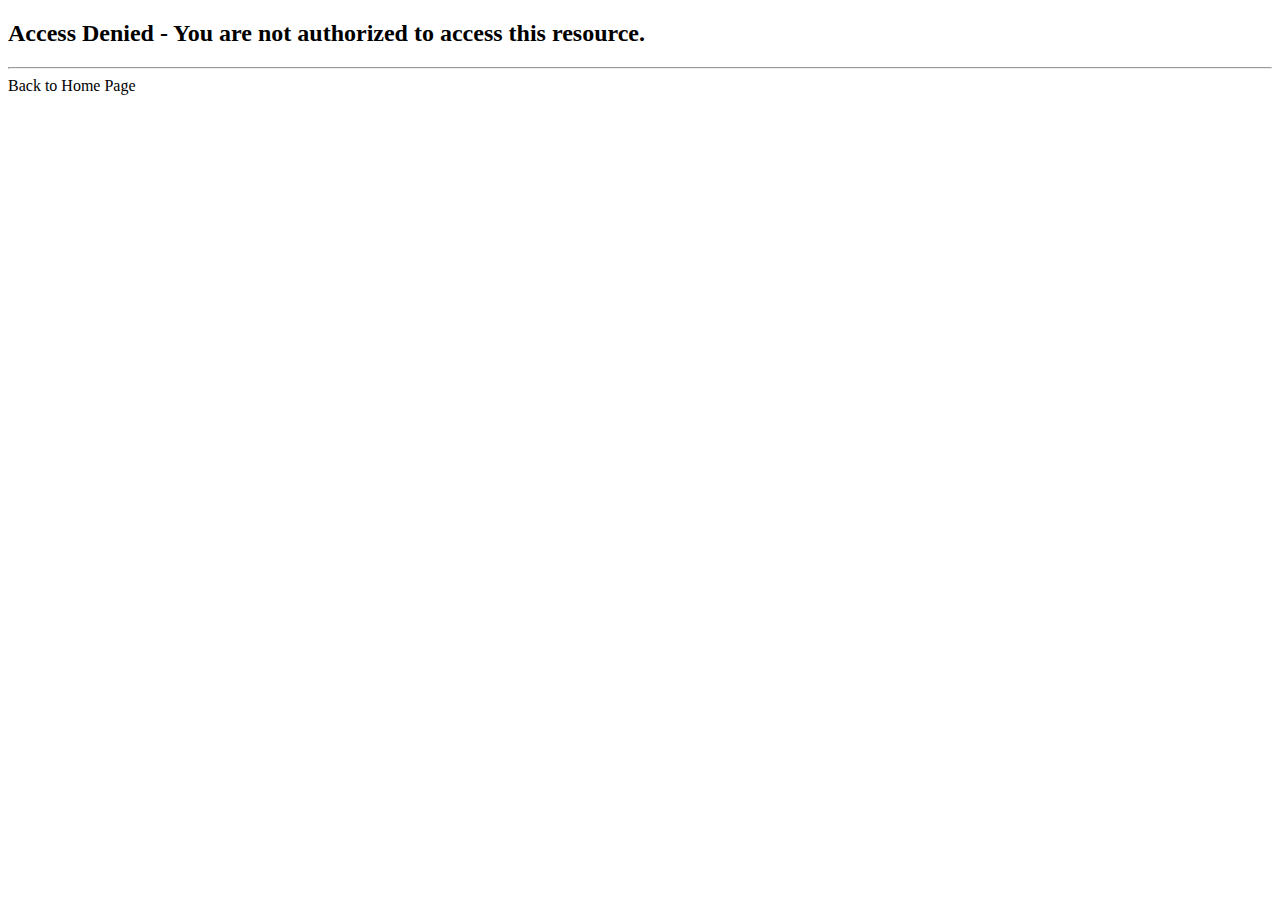
<file: src/main/resources/templates/storyLab/access-denied.html>
<!DOCTYPE HTML>
<html xmlns:th="http://www.thymeleaf.org" xmlns:xsi="http://www.w3.org/2001/XMLSchema-instance"
	  xsi:schemaLocation="http://www.thymeleaf.org "
	  lang="en">
<head>
	<title>Access Denied</title>
</head>

<body>

	<h2>Access Denied - You are not authorized to access this resource.</h2>

	<hr>

	<a th:href="@{/list-stories}">Back to Home Page</a>

</body>

</html>
</file>
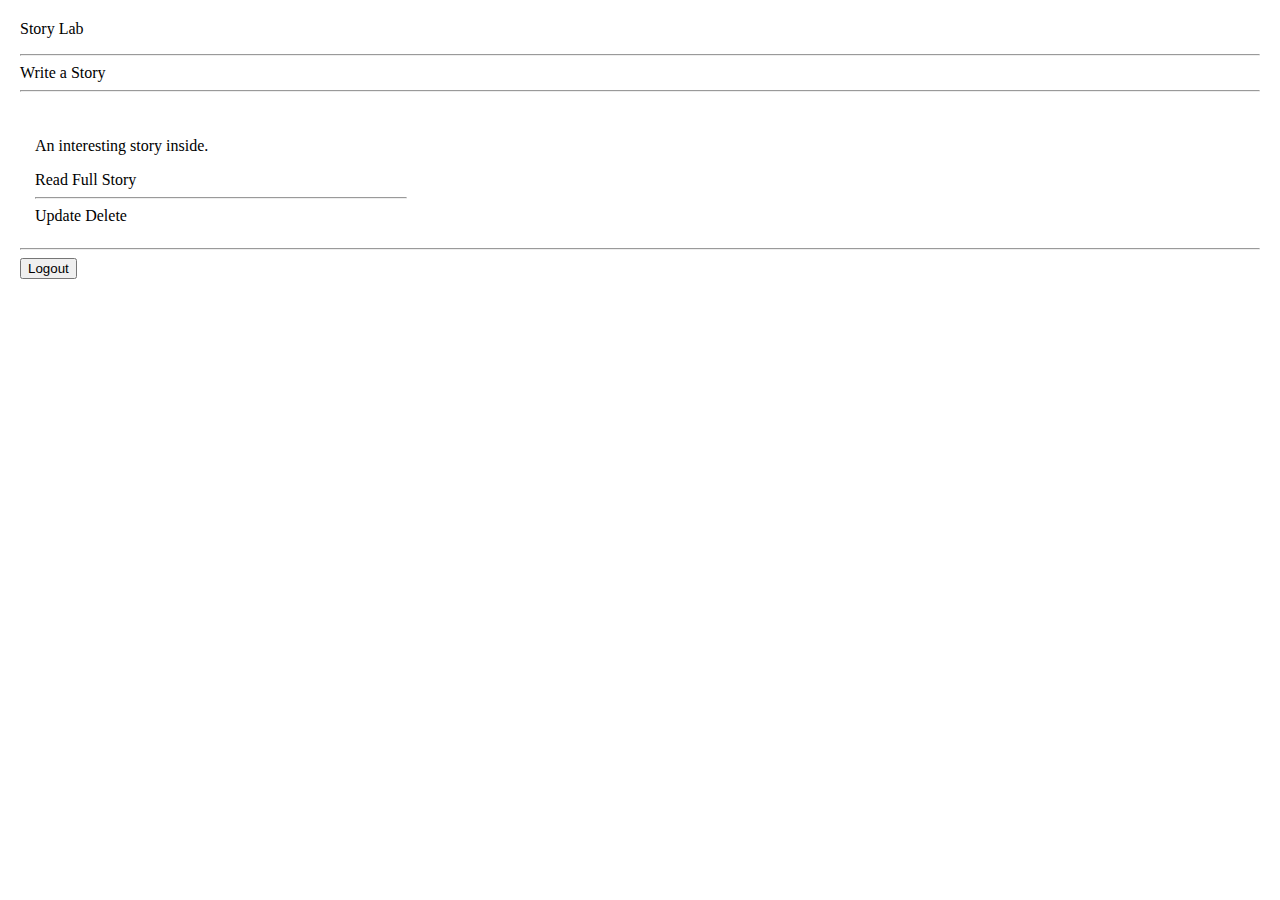
<file: src/main/resources/templates/storyLab/list-stories.html>
<!Doctype html>
<html xmlns:th="http://www.thymeleaf.org" xmlns:xsi="http://www.w3.org/2001/XMLSchema-instance"
      xmlns:sec="http://www.w3.org/1999/xhtml"
      xsi:schemaLocation="http://www.thymeleaf.org "
      lang="en">
<head>
    <!-- Required meta tags -->
    <meta charset="utf-8">
    <meta name="viewport" content="width=device-width, initial-scale=1">

    <!-- Bootstrap CSS -->
    <link href="https://cdn.jsdelivr.net/npm/bootstrap@5.1.3/dist/css/bootstrap.min.css" rel="stylesheet" integrity="sha384-1BmE4kWBq78iYhFldvKuhfTAU6auU8tT94WrHftjDbrCEXSU1oBoqyl2QvZ6jIW3" crossorigin="anonymous">

    <title>Story Lab</title>
</head>
<body style="margin:20px">
    <div class="container">
        <p class="h4 mb-4 my-2 shadow p-3 mb-5 bg-dark rounded text-light text-center">Story Lab</p>
    <hr>

        <div sec:authorize="hasRole('WRITER')">
            <a th:href="@{/story-form}" class="text-light" style="text-decoration: none;">
                <div class="shadow p-3 mb-5 bg-info rounded text-center" >
                    Write a Story
                </div>
            </a>
            <hr>
        </div>



        <div th:each="temp : ${story} " style="display:inline-block; margin:15px; width:30%;">
            <div class="card text-dark bg-light mb-3" >
                <div class="card-header"><p th:text="${temp.authorName}"/></div>
                <div class="card-body">
                    <h5 class="card-title"><p th:text="${temp.title}"/> </h5>
                    <p class="card-text">An interesting story inside.</p>
                    <a th:href="@{/read-story(currentStory=${temp.id})}"
                       class="btn btn-info btn-md">
                        Read Full Story
                    </a>

                    <div sec:authorize="hasRole('WRITER')">
                        <hr>
                        <div th:if="${#authentication.name}==${temp.authorName}">
                            <a th:href="@{/showFormForUpdate(storyId=${temp.id})}"
                               class="btn btn-info btn-sm">
                                Update
                            </a>

                            <a th:href="@{/delete(storyId=${temp.id})}"
                               class="btn btn-danger btn-sm"
                               onclick="if (!(confirm('Are you sure you want to delete this employee?'))) return false">
                                Delete
                            </a>
                        </div>
                    </div>
                </div>
            </div>
        </div>

        <hr>
        <form action="#" th:action="@{/logout}"
               method="POST" style="max-width: 90rem; align:center" class="text-center">
            <input type="submit"
               class="btn btn-dark btn-lg " value="Logout">
        </form>

    </div>
</body>

</html>
</file>
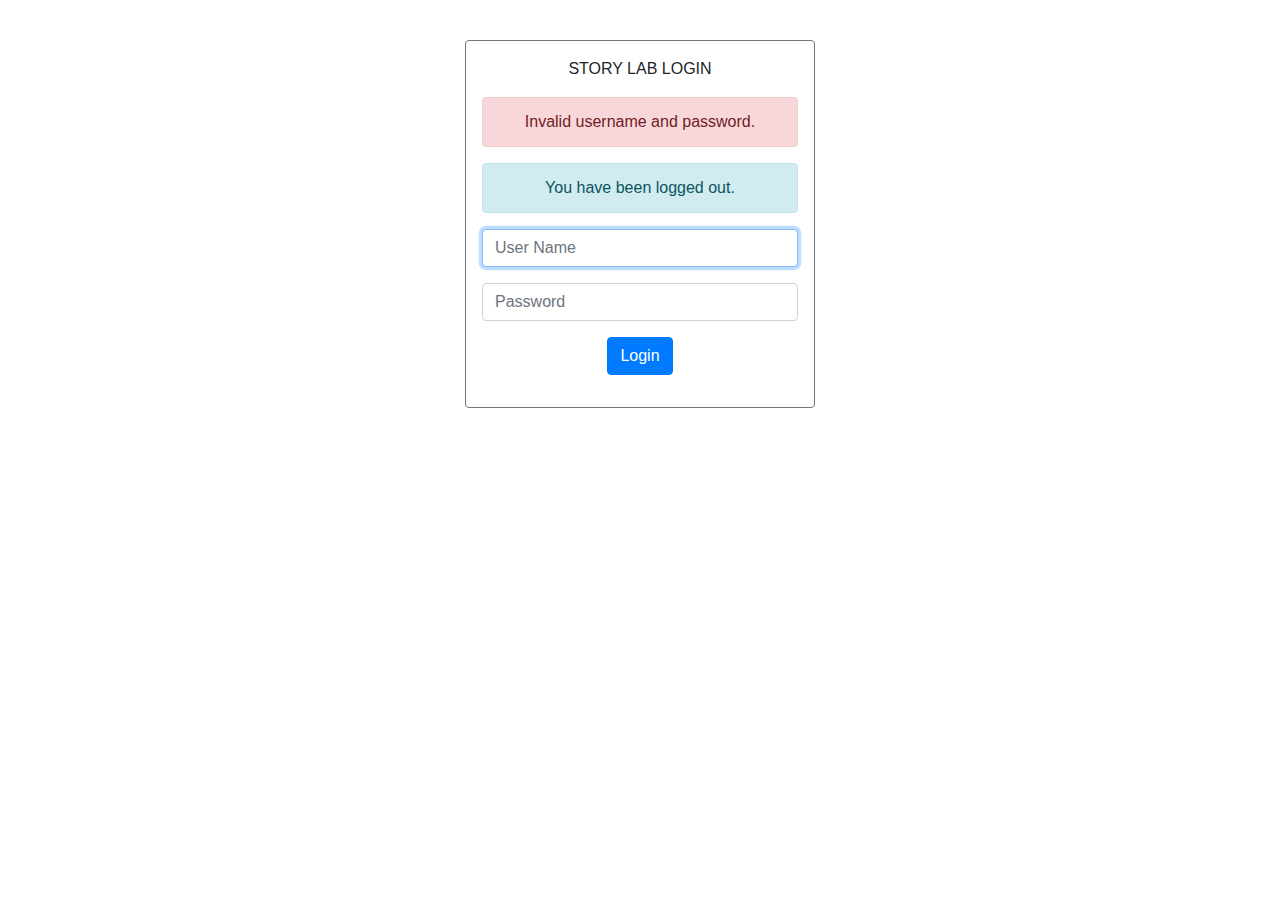
<file: src/main/resources/templates/storyLab/login-page.html>
<!DOCTYPE html>
<html xmlns:th="http://www.thymeleaf.org"
      lang="en">
<head>
    <meta http-equiv="Content-Type" content="text/html; charset=UTF-8">
    <meta name="viewport" content="width=device-width, initial-scale=1.0, minimum-scale=1.0">
    <title>STORY LAB Login</title>
    <link rel="stylesheet" href="https://stackpath.bootstrapcdn.com/bootstrap/4.4.1/css/bootstrap.min.css"
          integrity="sha384-Vkoo8x4CGsO3+Hhxv8T/Q5PaXtkKtu6ug5TOeNV6gBiFeWPGFN9MuhOf23Q9Ifjh"
          crossorigin="anonymous" />
</head>
<body>
<div class="container-fluid text-center">

    <form th:action="@{/authenticateTheUser}" method="post" style="max-width: 350px; margin: 40px auto;">

        <div class="border border-secondary p-3 rounded">
            <p>STORY LAB LOGIN</p>

            <div th:if="${param.error}">
                <div class="alert alert-danger">
                    Invalid username and password.
                </div>
            </div>
            <div th:if="${param.logout}">
                <div class="alert alert-info">
                    You have been logged out.
                </div>
            </div>

            <p>
                <input type="text" name="username" class="form-control" placeholder="User Name" required autofocus/>
            </p>
            <p>
                <input type="password" name="password" class="form-control" placeholder="Password" required />
            </p>

            <p>
                <input type="submit" value="Login" class="btn btn-primary" />
            </p>
        </div>
    </form>
</div>
</body>
</html>
</file>
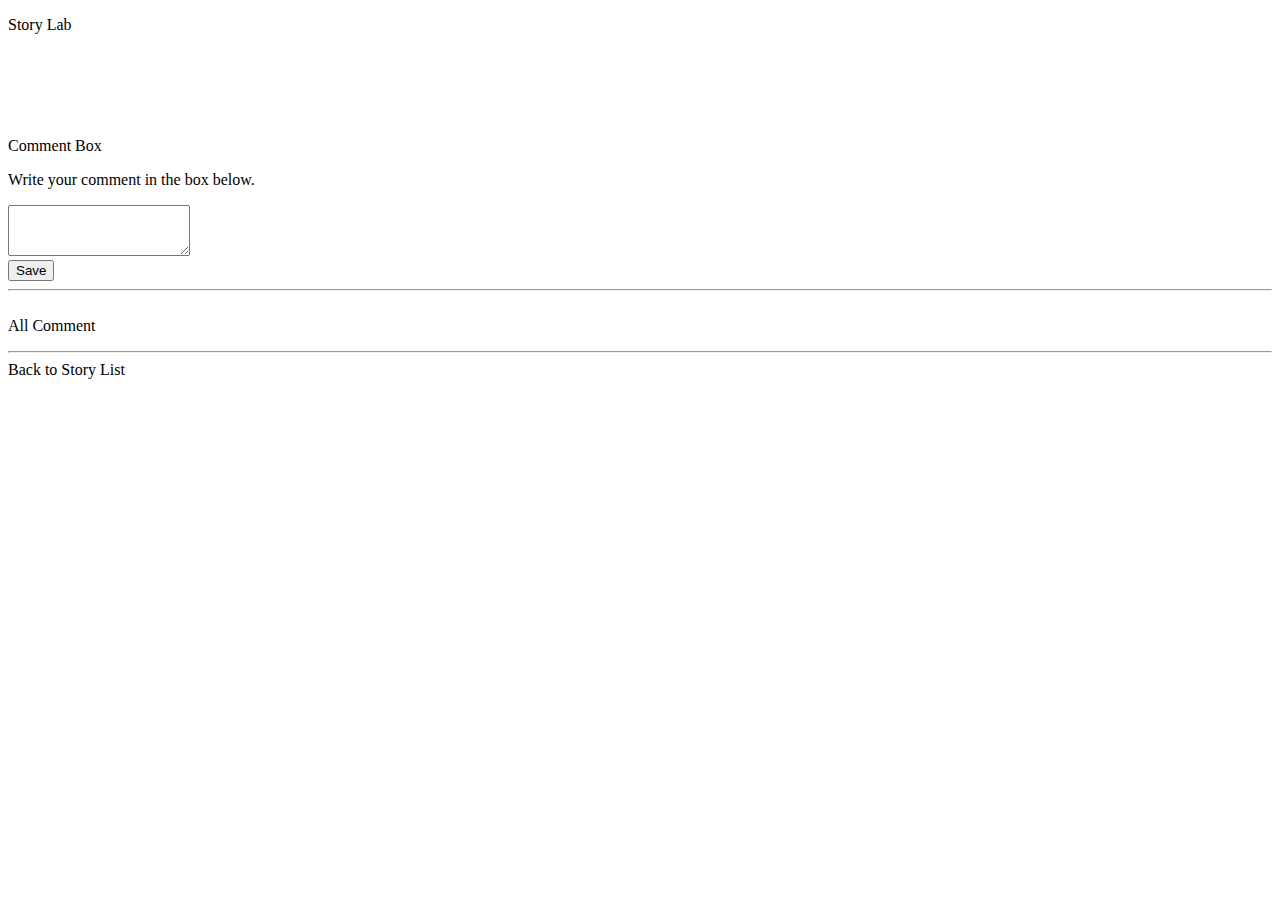
<file: src/main/resources/templates/storyLab/read-story.html>
<!DOCTYPE HTML>
<html xmlns:th="http://www.thymeleaf.org" xmlns:xsi="http://www.w3.org/2001/XMLSchema-instance"
      xsi:schemaLocation="http://www.thymeleaf.org "
      lang="en">

<head>
    <!-- Required meta tags -->
    <meta charset="utf-8">
    <meta name="viewport" content="width=device-width, initial-scale=1, shrink-to-fit=no">

    <!-- Bootstrap CSS -->
    <link href="https://cdn.jsdelivr.net/npm/bootstrap@5.1.3/dist/css/bootstrap.min.css"
          rel="stylesheet" integrity="sha384-1BmE4kWBq78iYhFldvKuhfTAU6auU8tT94WrHftjDbrCEXSU1oBoqyl2QvZ6jIW3" crossorigin="anonymous">

    <title>Read Story</title>
</head>

<body>
<div class="container">
    <div class="text-center ">

        <p class="h4 mb-4 my-2 shadow p-3 mb-5 bg-dark rounded text-light">Story Lab</p>

        <!-- Add hidden form field to handle update -->
        <h3 class="shadow p-3 mb-5 bg-body rounded"
            th:text="${myStory.storyObject.title}"/>

        <p class="lead shadow p-3 mb-5 bg-body rounded"
           th:text="${myStory.storyObject.description}"/>


        <figure class="text-center">
            <blockquote class="blockquote">
                <p th:text="${myStory.storyObject.moral}"/>
            </blockquote>
            <figcaption class="blockquote-footer">
                <p th:text="${myStory.storyObject.authorName}"/>
            </figcaption>
        </figure>

      <br>
      <br>
      <br>


    </div>
    <div class="card text-center shadow-sm p-3 mb-5 bg-body rounded">
        <div class="card-header bg-secondary">
            Comment Box
        </div>
        <div class="card-body">
            <p class="card-text">Write your comment in the box below.</p>
            <form action="#" th:action="@{/saveComment(currentStory=${myStory.storyObject.id})}"
                  th:object="${myStory}" method="POST">


                <!-- Add hidden form field to handle update -->
                <input type="hidden" th:field="*{commentsObject.id}" />
                <input type="hidden" th:field="*{storyObject.id}" />
                <input type="hidden" th:field="*{storyObject.title}" />
                <input type="hidden" th:field="*{storyObject.description}" />
                <input type="hidden" th:field="*{storyObject.moral}" />
                <input type="hidden" th:field="*{storyObject.authorName}" />


                <textarea th:field="*{commentsObject.description}"
                          class="form-control" id="exampleFormControlTextarea1" rows="3" required></textarea>

                <br/>

                <button type="submit" class="btn btn-primary">Save</button>

            </form>
        </div>
    </div>

            <hr><br>
            <div class="card">
                <div class="card-header bg-secondary text-center ">
                    All Comment
                </div>
                <div class="card-body">
                    <div class="card" th:each="temp: ${myStory.storyObject.comments}">
                        <div class="card-body" >
                            <p th:text="${temp.description}" />
                        </div>
                    </div>
                </div>
            </div>
    <hr>
    <a th:href="@{/list-stories}">Back to Story List</a>

</div>
</body>

</html>
</file>
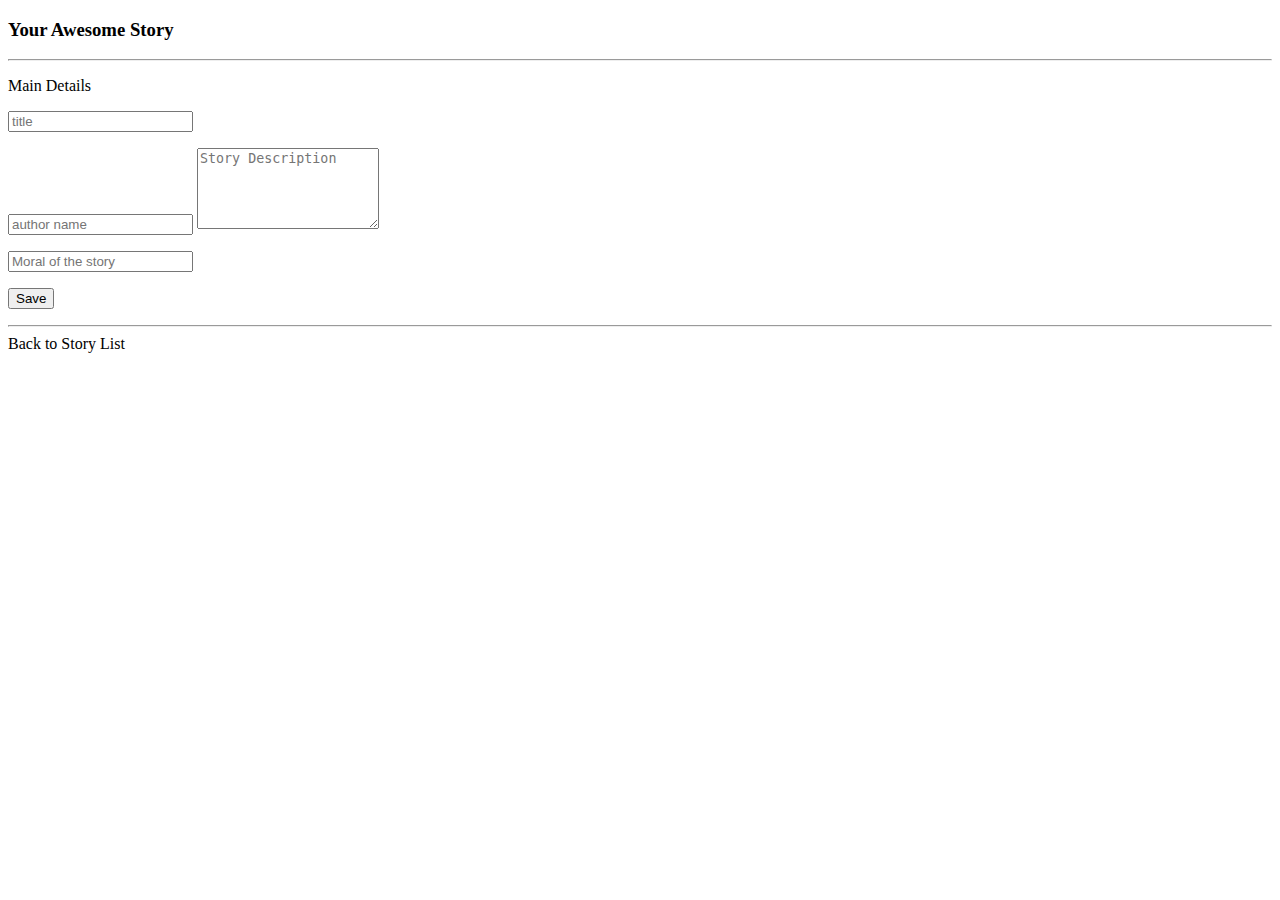
<file: src/main/resources/templates/storyLab/story-form.html>
<!DOCTYPE HTML>
<html xmlns:th="http://www.thymeleaf.org" xmlns:xsi="http://www.w3.org/2001/XMLSchema-instance"
      xsi:schemaLocation="http://www.thymeleaf.org "
      lang="en">

<head>
    <!-- Required meta tags -->
    <meta charset="utf-8">
    <meta name="viewport" content="width=device-width, initial-scale=1, shrink-to-fit=no">

    <!-- Bootstrap CSS -->
    <link href="https://cdn.jsdelivr.net/npm/bootstrap@5.1.3/dist/css/bootstrap.min.css"
          rel="stylesheet" integrity="sha384-1BmE4kWBq78iYhFldvKuhfTAU6auU8tT94WrHftjDbrCEXSU1oBoqyl2QvZ6jIW3" crossorigin="anonymous">

    <title>Save Story</title>
</head>

<body>

<div class="container">

    <h3>Your Awesome Story</h3>
    <hr>

    <p class="h4 mb-4">Main Details</p>

    <form action="#" th:action="@{/save}"
          th:object="${story}" method="POST" style="max-width: 40rem;">

        <!-- Add hidden form field to handle update -->
        <input type="hidden" th:field="*{id}" />

        <input type="text" th:field="*{title}"
               class="form-control mb-4 col-4" placeholder="title">
        <p th:if="${#fields.hasErrors('title')}"
              th:errors="*{title}"
              class="alert alert-danger " />

        <input type="text"
               th:value="${username}"
               th:disabled="true"
               class="form-control mb-4 col-4" placeholder="author name">


        <textarea th:field="*{description}"
                  class="form-control mb-4 col-4" id="exampleFormControlTextarea1"
                  placeholder="Story Description" rows="5"></textarea>
        <p th:if="${#fields.hasErrors('description')}"
              th:errors="*{description}"
              class="alert alert-danger" />


        <input type="text" th:field="*{moral}"
        class="form-control mb-4 col-4" placeholder="Moral of the story">
        <p th:if="${#fields.hasErrors('moral')}"
              th:errors="*{moral}"
              class="alert alert-danger" />


        <button type="submit" class="btn btn-info col-2">Save</button>

    </form>

    <hr>
    <a th:href="@{/list-stories}">Back to Story List</a>

</div>
</body>

</html>
</file>
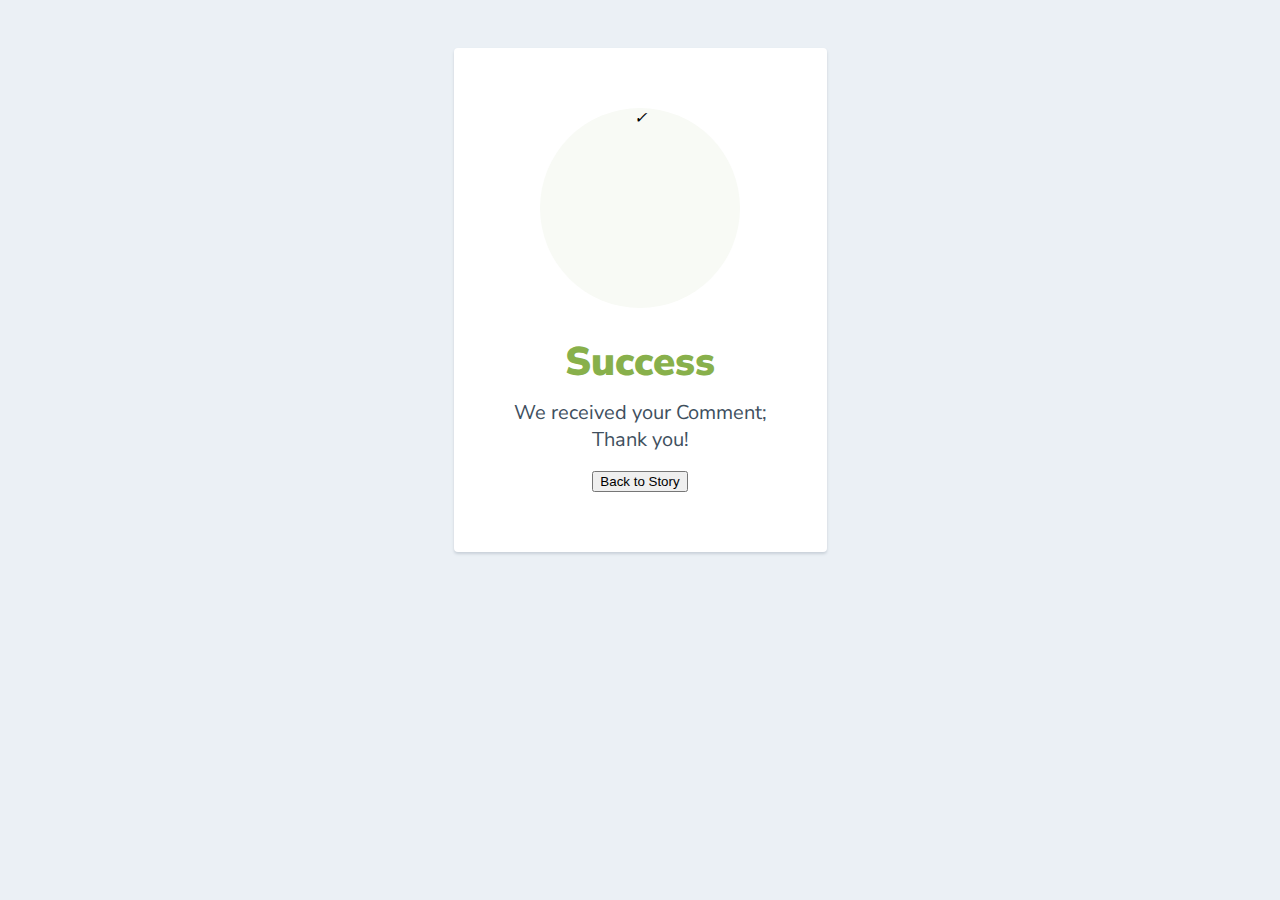
<file: src/main/resources/templates/storyLab/successfulComment.html>
<html xmlns:th="http://www.w3.org/1999/xhtml"
      lang="en">
<head>
    <meta charset="utf-8">
    <meta name="viewport" content="width=device-width, initial-scale=1, shrink-to-fit=no">

    <!-- Bootstrap CSS -->
    <link href="https://cdn.jsdelivr.net/npm/bootstrap@5.1.3/dist/css/bootstrap.min.css"
          rel="stylesheet" integrity="sha384-1BmE4kWBq78iYhFldvKuhfTAU6auU8tT94WrHftjDbrCEXSU1oBoqyl2QvZ6jIW3" crossorigin="anonymous">

    <link href="https://fonts.googleapis.com/css?family=Nunito+Sans:400,400i,700,900&display=swap" rel="stylesheet">
</head>
<style>
      body {
        text-align: center;
        padding: 40px 0;
        background: #EBF0F5;
      }
        h1 {
          color: #88B04B;
          font-family: "Nunito Sans", "Helvetica Neue", sans-serif;
          font-weight: 900;
          font-size: 40px;
          margin-bottom: 10px;
        }
        p {
          color: #404F5E;
          font-family: "Nunito Sans", "Helvetica Neue", sans-serif;
          font-size:20px;
          margin: 0;
        }
      i {
        color: #9ABC66;
        font-size: 100px;
        line-height: 200px;
        margin-left:-15px;
      }
      .card {
        background: white;
        padding: 60px;
        border-radius: 4px;
        box-shadow: 0 2px 3px #C8D0D8;
        display: inline-block;
        margin: 0 auto;
      }
    </style>
<body>
<div class="card">
    <div style="border-radius:200px; height:200px; width:200px; background: #F8FAF5; margin:0 auto;">
        <em class="checkmark">✓</em>
    </div>
    <h1>Success</h1>
    <p>We received your Comment;<br/> Thank you!</p>
    <br>
    <a th:href="@{/read-story(currentStory=${myStory.storyObject.id})}"><button class="btn btn-info">Back to Story</button> </a>
</div>
</body>
</html>
</file>
